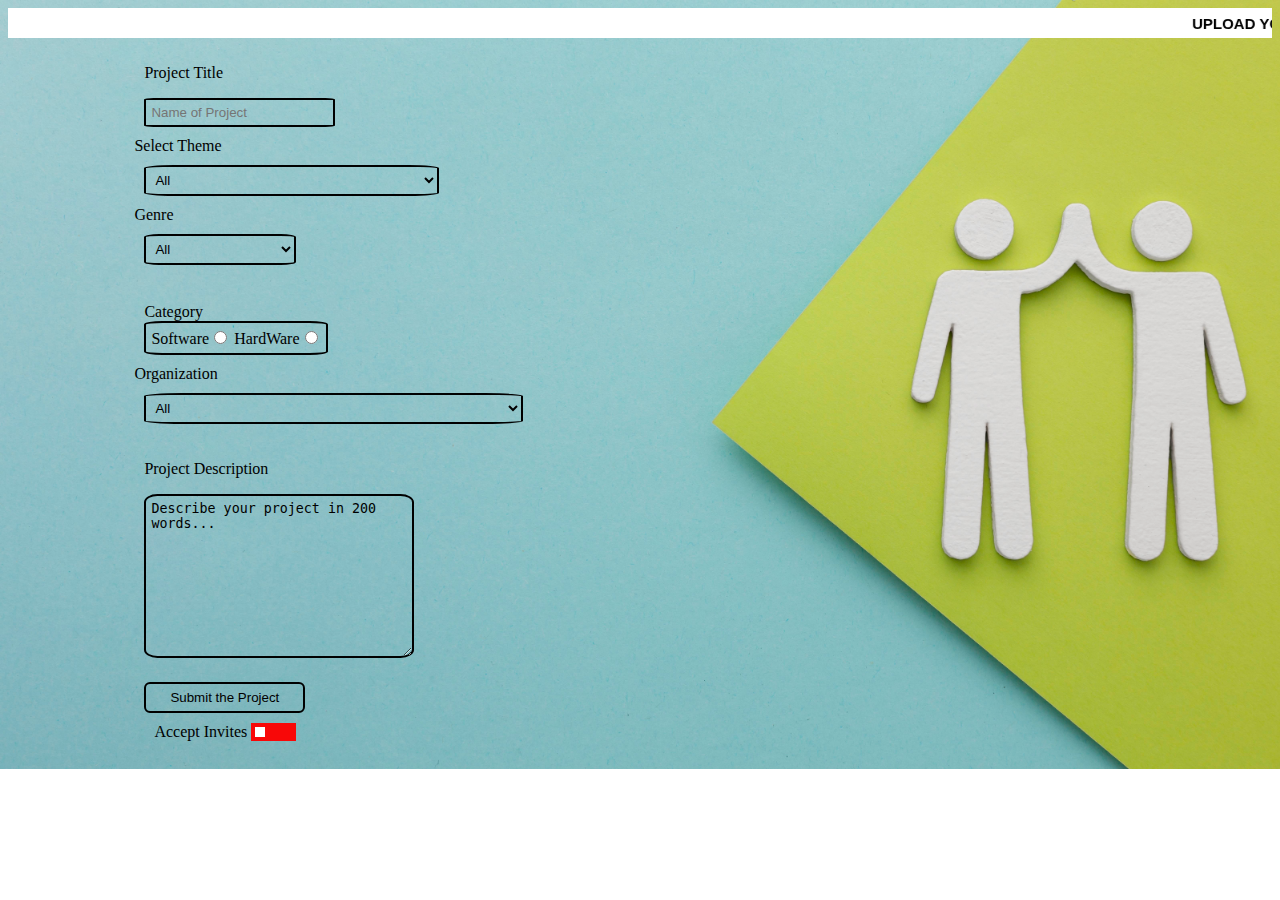
<file: collab.html>
<!DOCTYPE html>
<html lang="en">
<head>
    <meta charset="UTF-8">
    <meta name="viewport" content="width=device-width, initial-scale=1.0">
    <title>Collab</title>
    <link rel="stylesheet" href="css/collab.css">
</head>
<body>
    <header> 
        <marquee behavior="" direction="alternate">
            
            <div><h1 class="blink">UPLOAD YOUR PROJECT DETAILS TO COLLAB </h1></div>
        </marquee></header>
   
    <form action="">
    <div class="padd">
    <p >Project Title</p><input type="text" name="" id="" class="sortByPSPS" required placeholder="Name of Project"></div>

    <div class="row catBox">
        <div class="col-md-4">
            <div class="labelBox">
                <label>Select Theme</label>
            </div>
            <div class="short-by-box">
                <select name="sort-by" id="technology" class="sortByPS" required>
                    <option value="QWxs" selected="">All</option>
                                                <option value="MQ==">Agriculture, FoodTech &amp; Rural Development</option>
                                                <option value="Mg==">Blockchain &amp; Cybersecurity</option>
                                                <option value="Mw==">Clean &amp; Green Technology</option>
                                                <option value="NA==">Fitness &amp; Sports</option>
                                                <option value="NQ==">Heritage &amp; Culture</option>
                                                <option value="Ng==">MedTech / BioTech / HealthTech</option>
                                                <option value="Nw==">Miscellaneous</option>
                                                <option value="OA==">Renewable / Sustainable Energy</option>
                                                <option value="OQ==">Robotics and Drones</option>
                                                <option value="MTA=">Smart Automation</option>
                                                <option value="MTE=">Smart Vehicles</option>
                                                <option value="MTI=">Travel &amp; Tourism</option>
                                                <option value="MTM=">Transportation &amp; Logistics</option>
                                                <option value="MTQ=">Disaster Management</option>
                                                <option value="MTU=">Smart Education</option>
                                                <option value="MTY=">Toys &amp; Games</option>
                                        </select>
            </div>
        </div>

        <div class="labelBox">
            <label>Genre</label>
        </div>
        <div class="short-by-box">
            <select name="sort-by" id="technology" class="sortByPS" required>
                <option value="QWxs" selected="">All</option>
                                            <option value="MQ==">Image Processing</option>
                                            <option value="Mg==">Artificial Intelligence</option>
                                            <option value="Mw==">Machine Learning</option>
                                            <option value="NA==">Deep Learning</option>
                                            <option value="NQ==">Cloud Computing</option>
                                            <option value="Ng==">Big Data</option>
                                            <option value="Nw==">VLSI</option>
                                            <option value="OA==">IoT</option>
                                            <option value="OQ==">Cyber Security</option>
                                            <option value="MTA=">Block Chain</option>
                                            <option value="MTE=">NOMA</option>
                                    </select>
        </div>
    </div><br>
    <div class="padd">
        <div class="col-md-4">
            <div class="labelBox">
                <label>Category</label>
            </div>
            <div class="shor">
              Software<input type="radio" name="aa" id="" required>
              HardWare<input type="radio" name="aa" id="">
            </div></div>
        </div>
        <div class="col-md-4">
            <div class="labelBox">
                <label>Organization</label>
            </div>
        
            <div class="short-by-box">
                <select name="sort-by" id="organization" data-live-search="true" data-live-search-style="startsWith" class="sortByPS" required>
                    <option value="QWxs" selected="">All</option>
                                                <option value="QUlDVEU=">AICTE</option>
                                                <option value="QUlDVEUsIE1JQw==">AICTE, MIC</option>
                                                <option value="QUlDVEUsIE1JQy1TdHVkZW50IElubm92YXRpb24=">AICTE, MIC-Student Innovation</option>
                                                <option value="QXV0b2Rlc2s=">Autodesk</option>
                                                <option value="QmFqYWogRmluc2VydiBIZWFsdGggTHRkLg==">Bajaj Finserv Health Ltd.</option>
                                                <option value="R292ZXJubWVudCBvZiBHdWphcmF0">Government of Gujarat</option>
                                                <option value="R292ZXJubWVudCBvZiBKYW1tdSBhbmQgS2FzaG1pcg==">Government of Jammu and Kashmir</option>
                                                <option value="R292ZXJubWVudCBvZiBKaGFya2hhbmQ=">Government of Jharkhand</option>
                                                <option value="R292ZXJubWVudCBvZiBLZXJhbGE=">Government of Kerala</option>
                                                <option value="R292ZXJubWVudCBvZiBQdW5qYWI=">Government of Punjab</option>
                                                <option value="R292dCBvZiBIaW1hY2hhbCBQcmFkZXNo">Govt of Himachal Pradesh</option>
                                                <option value="TWF0aFdvcmtzIEluZGlhIFByaXZhdGUgTGltaXRlZA==">MathWorks India Private Limited</option>
                                                <option value="TWluaXN0cnkgb2YgQVlVU0g=">Ministry of AYUSH</option>
                                                <option value="TWluaXN0cnkgb2YgQ2hlbWljYWxzIGFuZCBGZXJ0aWxpemVycw==">Ministry of Chemicals and Fertilizers</option>
                                                <option value="TWluaXN0cnkgb2YgY29hbA==">Ministry of coal</option>
                                                <option value="TWluaXN0cnkgb2YgQ29tbWVyY2UgYW5kIEluZHVzdHJpZXM=">Ministry of Commerce and Industries</option>
                                                <option value="TWluaXN0cnkgb2YgQ29tbXVuaWNhdGlvbnM=">Ministry of Communications</option>
                                                <option value="TWluaXN0cnkgb2YgRGVmZW5jZQ==">Ministry of Defence</option>
                                                <option value="TWluaXN0cnkgb2YgRWR1Y2F0aW9u">Ministry of Education</option>
                                                <option value="TWluaXN0cnkgb2YgRW52aXJvbm1lbnQ=">Ministry of Environment</option>
                                                <option value="TWluaXN0cnkgb2YgRmlzaGVyaWVzLCBBbmltYWwgSHVzYmFuZHJ5IGFuZCBEYWlyeWluZw==">Ministry of Fisheries, Animal Husbandry and Dairying</option>
                                                <option value="TWluaXN0cnkgb2YgSG9tZSBBZmZhaXJz">Ministry of Home Affairs</option>
                                                <option value="TWluaXN0cnkgb2YgSG91c2luZyBhbmQgVXJiYW4gQWZmYWlycw==">Ministry of Housing and Urban Affairs</option>
                                                <option value="TWluaXN0cnkgb2YgSW5mb3JtYXRpb24gYW5kIEJyb2FkY2FzdGluZw==">Ministry of Information and Broadcasting</option>
                                                <option value="TWluaXN0cnkgb2YgSmFsIFNoYWt0aQ==">Ministry of Jal Shakti</option>
                                                <option value="TWluaXN0cnkgb2YgTGF3IGFuZCBKdXN0aWNl">Ministry of Law and Justice</option>
                                                <option value="TWluaXN0cnkgb2YgTWljcm8sIFNtYWxsIGFuZCBNZWRpdW0gRW50ZXJwcmlzZXM=">Ministry of Micro, Small and Medium Enterprises</option>
                                                <option value="TWluaXN0cnkgb2YgTWluZXM=">Ministry of Mines</option>
                                                <option value="TWluaXN0cnkgb2YgUG9ydHMsIFNoaXBwaW5nIGFuZCBXYXRlcndheXM=">Ministry of Ports, Shipping and Waterways</option>
                                                <option value="TWluaXN0cnkgb2YgcG93ZXI=">Ministry of power</option>
                                                <option value="TWluaXN0cnkgb2YgUmFpbHdheXM=">Ministry of Railways</option>
                                                <option value="TWluaXN0cnkgb2YgUnVyYWwgRGV2ZWxvcG1lbnQ=">Ministry of Rural Development</option>
                                                <option value="TWluaXN0cnkgb2YgU29jaWFsIEp1c3RpY2UgYW5kIEVtcG93ZXJtZW50">Ministry of Social Justice and Empowerment</option>
                                                <option value="TWluaXN0cnkgb2YgVGV4dGlsZXM=">Ministry of Textiles</option>
                                                <option value="TmF0aW9uYWwgVGVjaG5pY2FsIFJlc2VhcmNoIE9yZ2FuaXNhdGlvbiwoTlRSTyk=">National Technical Research Organisation,(NTRO)</option>
                                                <option value="UmFzaHRyaXlhIElzcGF0IE5pZ2FtIExpbWl0ZWQsIFZpc2FraGFwYXRuYW0gU3RlZWwgUGxhbnQ=">Rashtriya Ispat Nigam Limited, Visakhapatnam Steel Plant</option>
                                        </select>
            </div>
        </div>
        <div class="padd">
        <p >Project Description</p>
        <textarea required name="" id="" cols="30" rows="10" class="sortByPSPS">Describe your project in 200 words...</textarea></div>
            <div class="padd">
        <button type="submit" class="buttonss">Submit the Project</button>
        

        <div class="padd">
        Accept Invites
        <label class="switch">
            <input type="checkbox">
            <span class="slider"></span>
          </label></div>
          
        </div></form>
          <!-- Rounded switch -->
          
   
    
</body>
</html>
</file>
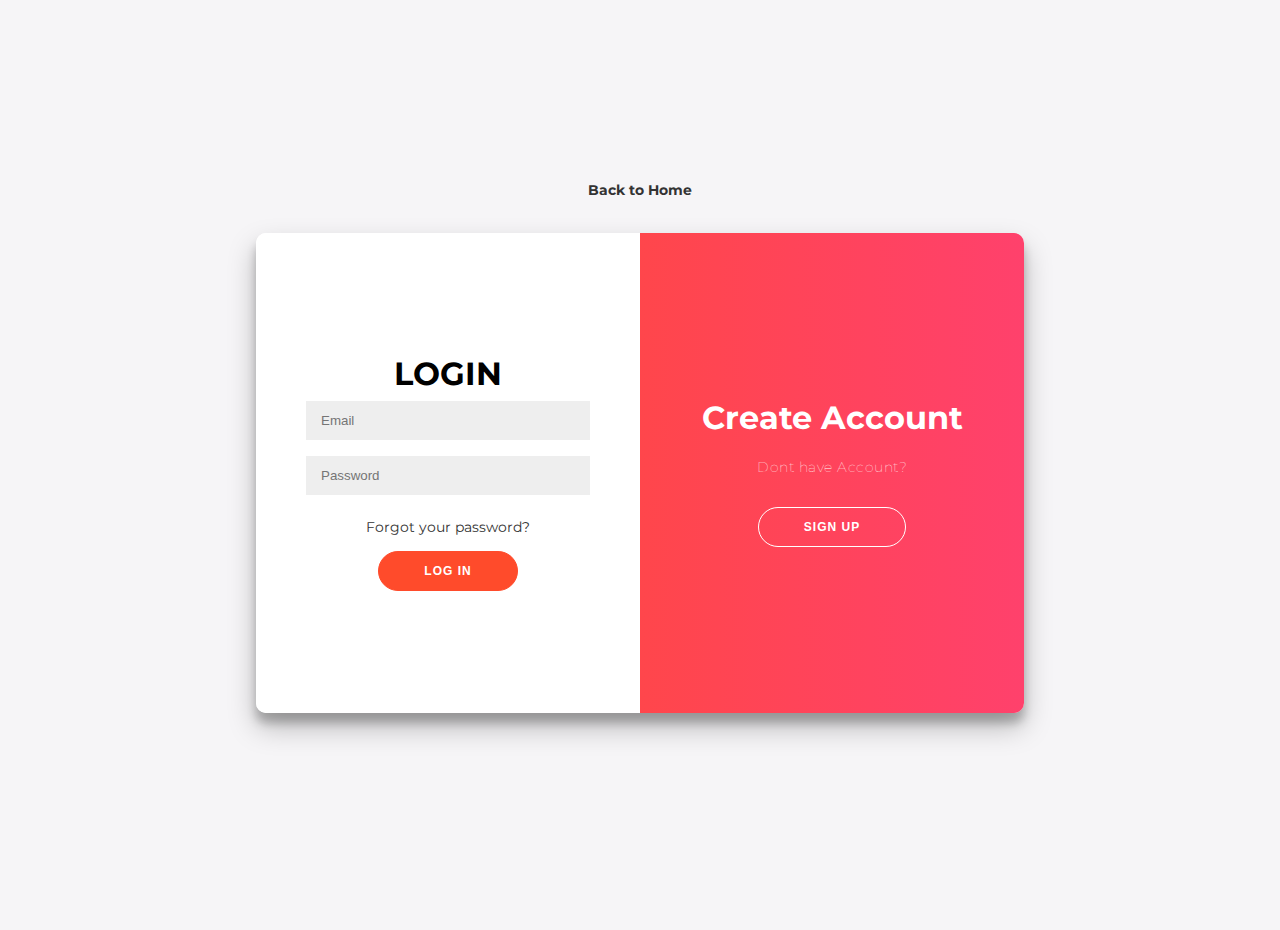
<file: loginstu.html>
<html><head><title>LOGIN</title>
<link rel="stylesheet" href="css/loginstu.css"></head>
<body>
<a href="index.html"><h4>Back to Home</h4></a>
<div class="container" id="container">
	<div class="form-container sign-up-container">
		<form action="#">
			<h1>Create Account</h1>
			
			<span>Enter Your details</span>
			<input type="text" placeholder="Name" required />
			<input type="email" placeholder="abc@gmail.com"  required  />
			<input type="password" placeholder="Password"  required  />
			<input type="password" placeholder="Confirm Password"  required  />
			<button formaction="loginstu.html">Sign Up</button>
		</form>
	</div>
	<div class="form-container sign-in-container">
		<form action="#">
			<h1>LOGIN</h1>
			
			<span></span>
			<input type="email" placeholder="Email"  required />
			<input type="password" placeholder="Password"  required />
			<a href="#">Forgot your password?</a>
			<button formaction="stuindex.html">Log IN</button>
		</form>
	</div>
	<div class="overlay-container">
		<div class="overlay">
			<div class="overlay-panel overlay-left">
				<h1>LOGIN</h1>
				<p>If you already have account please login</p>
				<button class="ghost" id="signIn">Log IN</button>
			</div>
			<div class="overlay-panel overlay-right">
				<h1>Create Account</h1>
				<p>Dont have Account?</p>
				<button class="ghost" id="signUp">Sign Up</button>
			</div>
		</div>
	</div>
</div>


<script src="js/login.js"></script>
</body>
</html>
</file>
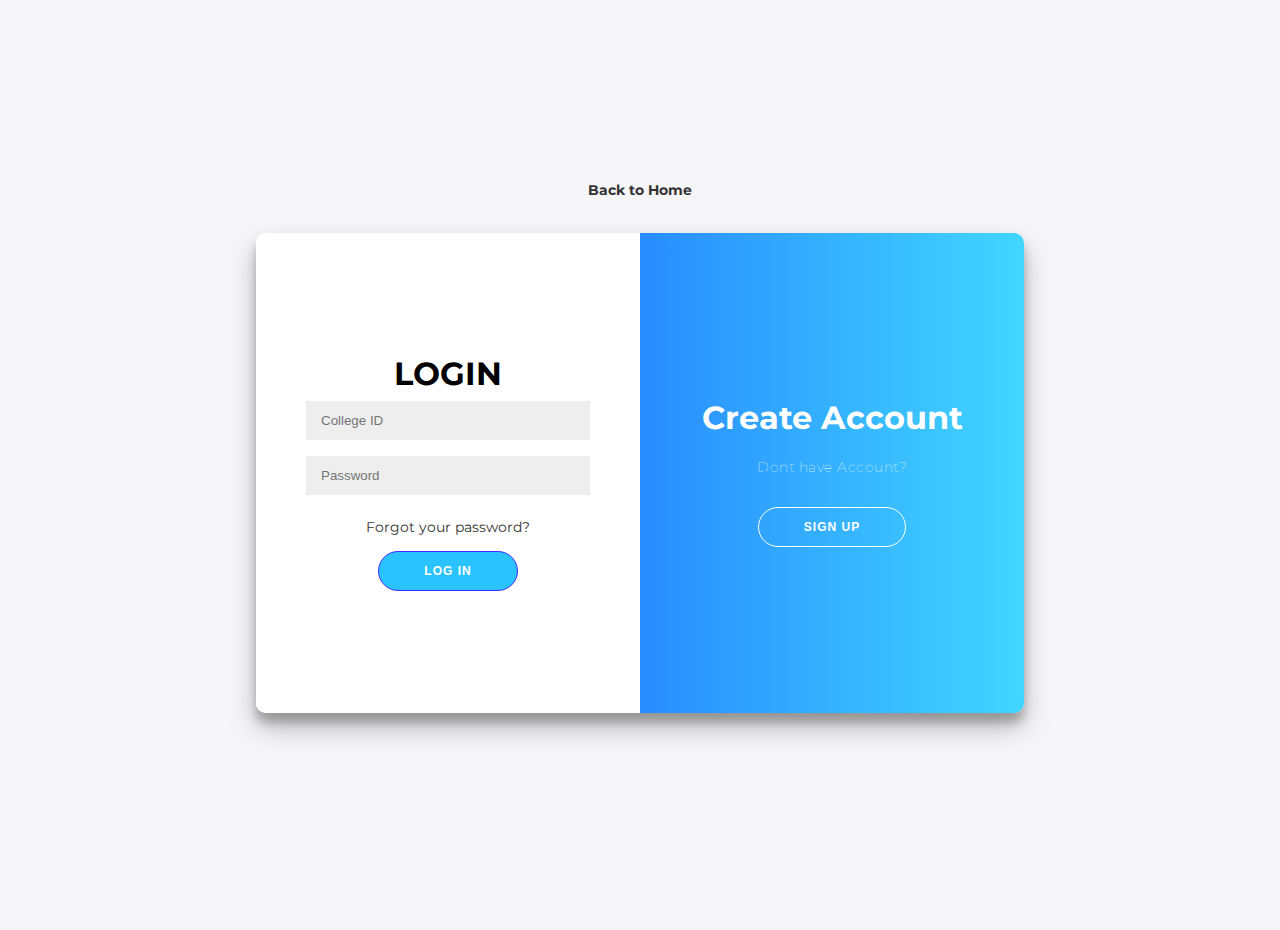
<file: loginuni.html>
<html><head><title>LOGIN</title>
<link rel="stylesheet" href="css/loginuni.css"></head>
<body>
<a href="index.html"><h4>Back to Home</h4></a>
<div class="container" id="container">
	<div class="form-container sign-up-container">
		<form action="#">
			<h1>Create Account</h1>
			
			<span>Enter University details</span>
			<input type="text" placeholder="College Name"  required />
			<select name="" id=""  required >
				<option value="#">Type of College</option>
				<option value="#">Private</option>
				<option value="#">Govt</option>
			</select>
			<select name="" id=""  required >
				<option value="#">City</option>
				<option value="#">Bengaluru</option>
				<option value="#">Mysuru</option>
			</select>
			<select name="" id=""  required >
				<option value="#">State</option>
				<option value="#">Karnataka</option>
				<option value="#">Kashmir</option>
			</select>
			
			<input type="number" name="" id=""  placeholder="Pin Code"  required >
			<input type="password" placeholder="Password" required  />
			
			<button type="submit" formaction="loginuni.html">Sign Up</button>
		</form>
	</div>
	<div class="form-container sign-in-container">
		<form action="#">
			<h1>LOGIN</h1>
			
			<span></span>
			<input type="text" placeholder="College ID"  required  />
			<input type="password" placeholder="Password"  required />
			<a href="#">Forgot your password?</a>
			<button type="submit" formaction="uniindex.html">Log IN</button>
		</form>
	</div>
	<div class="overlay-container">
		<div class="overlay">
			<div class="overlay-panel overlay-left">
				<h1>LOGIN</h1>
				<p>If you already have account please login</p>
				<button class="ghost" id="signIn">Log IN</button>
			</div>
			<div class="overlay-panel overlay-right">
				<h1>Create Account</h1>
				<p>Dont have Account?</p>
				<button class="ghost" id="signUp">Sign Up</button>
			</div>
		</div>
	</div>
</div>


<script src="js/login.js"></script>
</body>
</html>
</file>
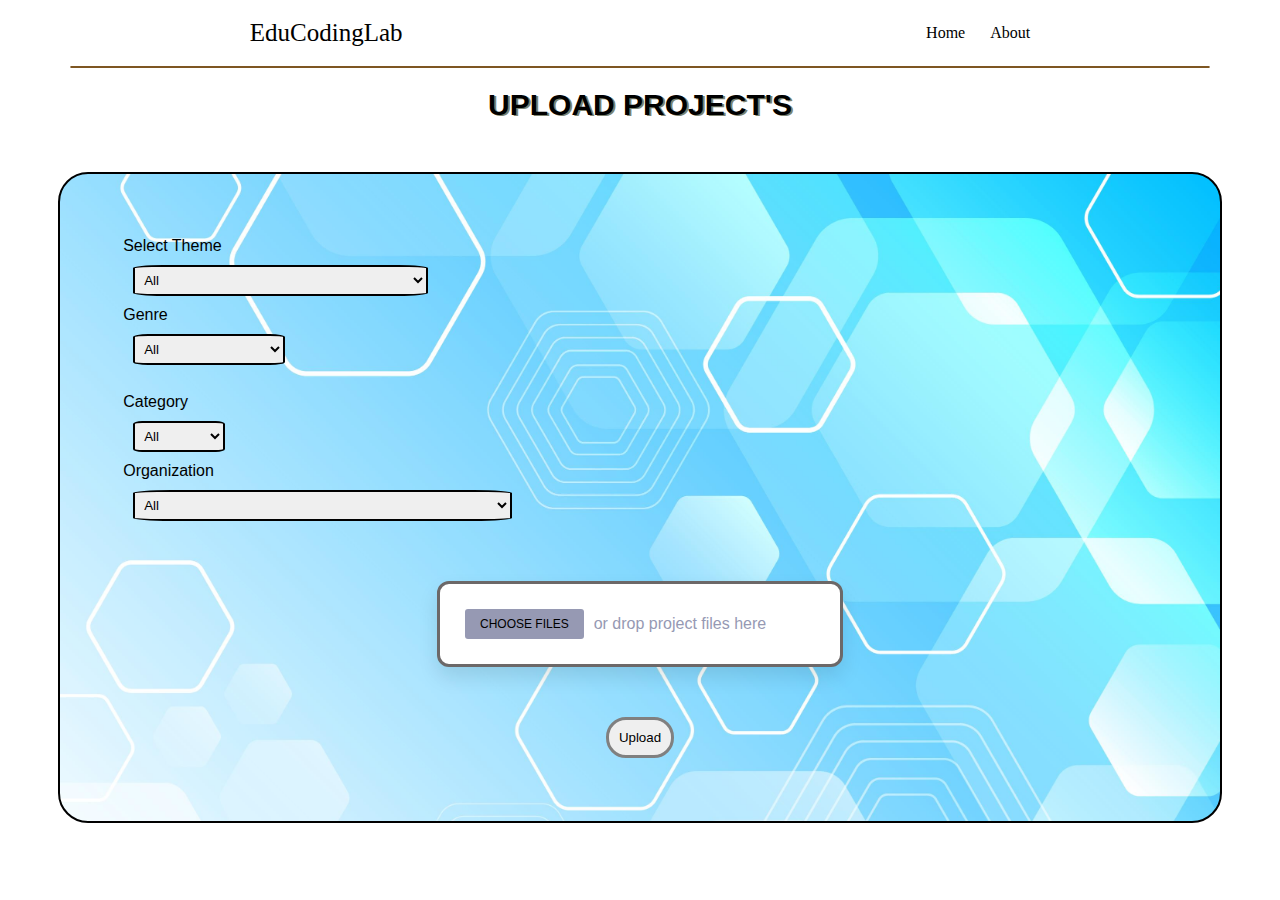
<file: upload.html>
<!DOCTYPE html>
<html lang="en">
<head>
    <meta charset="UTF-8">
    <meta name="viewport" content="width=device-width, initial-scale=1.0">
    <title>Upload your project</title>
    <link rel="stylesheet" href="upload.css">
</head>
<body>
    <form action="">
    <div class="edu">
        <a href="index.html" class="nav_logo">EduCodingLab</a>
        <ul class="nav_items">
          <li class="nav_item">
            <a href="uniindex.html" class="nav_link">Home</a>
             <a href="#" class="nav_link">About</a>
          </li>
        </ul></div>
        <hr class="new2">
    <div class="back">
    <header><h1 class="head">UPLOAD PROJECT'S</h1></header>
    <section class="prob-statement-panel">
        <div class="container">
            <div class="row">
                
            </div>
            <div class="row catBox">
                <div class="col-md-4">
                    <div class="labelBox">
                        <label>Select Theme</label>
                    </div>
                    <div class="short-by-box">
                        <select name="sort-by" id="technology" class="sortByPS">
                            <option value="QWxs" selected="">All</option>
                                                        <option value="MQ==">Agriculture, FoodTech &amp; Rural Development</option>
                                                        <option value="Mg==">Blockchain &amp; Cybersecurity</option>
                                                        <option value="Mw==">Clean &amp; Green Technology</option>
                                                        <option value="NA==">Fitness &amp; Sports</option>
                                                        <option value="NQ==">Heritage &amp; Culture</option>
                                                        <option value="Ng==">MedTech / BioTech / HealthTech</option>
                                                        <option value="Nw==">Miscellaneous</option>
                                                        <option value="OA==">Renewable / Sustainable Energy</option>
                                                        <option value="OQ==">Robotics and Drones</option>
                                                        <option value="MTA=">Smart Automation</option>
                                                        <option value="MTE=">Smart Vehicles</option>
                                                        <option value="MTI=">Travel &amp; Tourism</option>
                                                        <option value="MTM=">Transportation &amp; Logistics</option>
                                                        <option value="MTQ=">Disaster Management</option>
                                                        <option value="MTU=">Smart Education</option>
                                                        <option value="MTY=">Toys &amp; Games</option>
                                                </select>
                    </div>
                </div>

                <div class="labelBox">
                    <label>Genre</label>
                </div>
                <div class="short-by-box">
                    <select name="sort-by" id="technology" class="sortByPS">
                        <option value="QWxs" selected="">All</option>
                                                    <option value="MQ==">Image Processing</option>
                                                    <option value="Mg==">Artificial Intelligence</option>
                                                    <option value="Mw==">Machine Learning</option>
                                                    <option value="NA==">Deep Learning</option>
                                                    <option value="NQ==">Cloud Computing</option>
                                                    <option value="Ng==">Big Data</option>
                                                    <option value="Nw==">VLSI</option>
                                                    <option value="OA==">IoT</option>
                                                    <option value="OQ==">Cyber Security</option>
                                                    <option value="MTA=">Block Chain</option>
                                                    <option value="MTE=">NOMA</option>
                                            </select>
                </div>
            </div><br>
                <div class="col-md-4">
                    <div class="labelBox">
                        <label>Category</label>
                    </div>
                    <div class="short-by-box">
                        <select name="sort-by" id="category" class="sortByPS">
                            <option value="QWxs" selected="">All</option>
                            <option value="U29mdHdhcmU=">Software</option>
                            <option value="SGFyZHdhcmU=">Hardware</option>
                        </select>
                    </div>
                </div>
                <div class="col-md-4">
                    <div class="labelBox">
                        <label>Organization</label>
                    </div>
                    <div class="short-by-box">
                        <select name="sort-by" id="organization" data-live-search="true" data-live-search-style="startsWith" class="sortByPS">
                            <option value="QWxs" selected="">All</option>
                                                        <option value="QUlDVEU=">AICTE</option>
                                                        <option value="QUlDVEUsIE1JQw==">AICTE, MIC</option>
                                                        <option value="QUlDVEUsIE1JQy1TdHVkZW50IElubm92YXRpb24=">AICTE, MIC-Student Innovation</option>
                                                        <option value="QXV0b2Rlc2s=">Autodesk</option>
                                                        <option value="QmFqYWogRmluc2VydiBIZWFsdGggTHRkLg==">Bajaj Finserv Health Ltd.</option>
                                                        <option value="R292ZXJubWVudCBvZiBHdWphcmF0">Government of Gujarat</option>
                                                        <option value="R292ZXJubWVudCBvZiBKYW1tdSBhbmQgS2FzaG1pcg==">Government of Jammu and Kashmir</option>
                                                        <option value="R292ZXJubWVudCBvZiBKaGFya2hhbmQ=">Government of Jharkhand</option>
                                                        <option value="R292ZXJubWVudCBvZiBLZXJhbGE=">Government of Kerala</option>
                                                        <option value="R292ZXJubWVudCBvZiBQdW5qYWI=">Government of Punjab</option>
                                                        <option value="R292dCBvZiBIaW1hY2hhbCBQcmFkZXNo">Govt of Himachal Pradesh</option>
                                                        <option value="TWF0aFdvcmtzIEluZGlhIFByaXZhdGUgTGltaXRlZA==">MathWorks India Private Limited</option>
                                                        <option value="TWluaXN0cnkgb2YgQVlVU0g=">Ministry of AYUSH</option>
                                                        <option value="TWluaXN0cnkgb2YgQ2hlbWljYWxzIGFuZCBGZXJ0aWxpemVycw==">Ministry of Chemicals and Fertilizers</option>
                                                        <option value="TWluaXN0cnkgb2YgY29hbA==">Ministry of coal</option>
                                                        <option value="TWluaXN0cnkgb2YgQ29tbWVyY2UgYW5kIEluZHVzdHJpZXM=">Ministry of Commerce and Industries</option>
                                                        <option value="TWluaXN0cnkgb2YgQ29tbXVuaWNhdGlvbnM=">Ministry of Communications</option>
                                                        <option value="TWluaXN0cnkgb2YgRGVmZW5jZQ==">Ministry of Defence</option>
                                                        <option value="TWluaXN0cnkgb2YgRWR1Y2F0aW9u">Ministry of Education</option>
                                                        <option value="TWluaXN0cnkgb2YgRW52aXJvbm1lbnQ=">Ministry of Environment</option>
                                                        <option value="TWluaXN0cnkgb2YgRmlzaGVyaWVzLCBBbmltYWwgSHVzYmFuZHJ5IGFuZCBEYWlyeWluZw==">Ministry of Fisheries, Animal Husbandry and Dairying</option>
                                                        <option value="TWluaXN0cnkgb2YgSG9tZSBBZmZhaXJz">Ministry of Home Affairs</option>
                                                        <option value="TWluaXN0cnkgb2YgSG91c2luZyBhbmQgVXJiYW4gQWZmYWlycw==">Ministry of Housing and Urban Affairs</option>
                                                        <option value="TWluaXN0cnkgb2YgSW5mb3JtYXRpb24gYW5kIEJyb2FkY2FzdGluZw==">Ministry of Information and Broadcasting</option>
                                                        <option value="TWluaXN0cnkgb2YgSmFsIFNoYWt0aQ==">Ministry of Jal Shakti</option>
                                                        <option value="TWluaXN0cnkgb2YgTGF3IGFuZCBKdXN0aWNl">Ministry of Law and Justice</option>
                                                        <option value="TWluaXN0cnkgb2YgTWljcm8sIFNtYWxsIGFuZCBNZWRpdW0gRW50ZXJwcmlzZXM=">Ministry of Micro, Small and Medium Enterprises</option>
                                                        <option value="TWluaXN0cnkgb2YgTWluZXM=">Ministry of Mines</option>
                                                        <option value="TWluaXN0cnkgb2YgUG9ydHMsIFNoaXBwaW5nIGFuZCBXYXRlcndheXM=">Ministry of Ports, Shipping and Waterways</option>
                                                        <option value="TWluaXN0cnkgb2YgcG93ZXI=">Ministry of power</option>
                                                        <option value="TWluaXN0cnkgb2YgUmFpbHdheXM=">Ministry of Railways</option>
                                                        <option value="TWluaXN0cnkgb2YgUnVyYWwgRGV2ZWxvcG1lbnQ=">Ministry of Rural Development</option>
                                                        <option value="TWluaXN0cnkgb2YgU29jaWFsIEp1c3RpY2UgYW5kIEVtcG93ZXJtZW50">Ministry of Social Justice and Empowerment</option>
                                                        <option value="TWluaXN0cnkgb2YgVGV4dGlsZXM=">Ministry of Textiles</option>
                                                        <option value="TmF0aW9uYWwgVGVjaG5pY2FsIFJlc2VhcmNoIE9yZ2FuaXNhdGlvbiwoTlRSTyk=">National Technical Research Organisation,(NTRO)</option>
                                                        <option value="UmFzaHRyaXlhIElzcGF0IE5pZ2FtIExpbWl0ZWQsIFZpc2FraGFwYXRuYW0gU3RlZWwgUGxhbnQ=">Rashtriya Ispat Nigam Limited, Visakhapatnam Steel Plant</option>
                                                </select>
                    </div>
                </div>
    
    <!--<div class="col-md-3">
                    <div class="labelBox">
                        <label>Organization</label>
                    </div>
                    <div class="short-by-box">
                        <select name="sort-by" id="organization"  data-live-search="true" data-live-search-style="startsWith" class="sortByPS">
                            <option value="QWxs"  selected>All</option>
                                                        <option value="" ></option>
                                                        <option value="MQ==" >1</option>
                                                        <option value="MTA=" >10</option>
                                                        <option value="Mg==" >2</option>
                                                        <option value="Mw==" >3</option>
                                                        <option value="Nw==" >7</option>
                                                        <option value="OQ==" >9</option>
                                                </select>
                    </div>
                </div> -->
    
    <div class="containerup">
        <div class="file-drop-area">
        <span class="fake-btn">Choose files</span>
        <span class="file-msg">or drop project files here</span>
        <input class="file-input" type="file" multiple>
        <div class="item-delete"></div>
      </div>
    </div>
    <div class="buttonup">
    <button class="buttonck" type="submit">Upload</button>
    </div>
    </form>
      <script src="https://cdnjs.cloudflare.com/ajax/libs/jquery/2.1.3/jquery.min.js"></script>
      <script src="js/upload.js"></script></section></div>
</body>
</html>
</file>
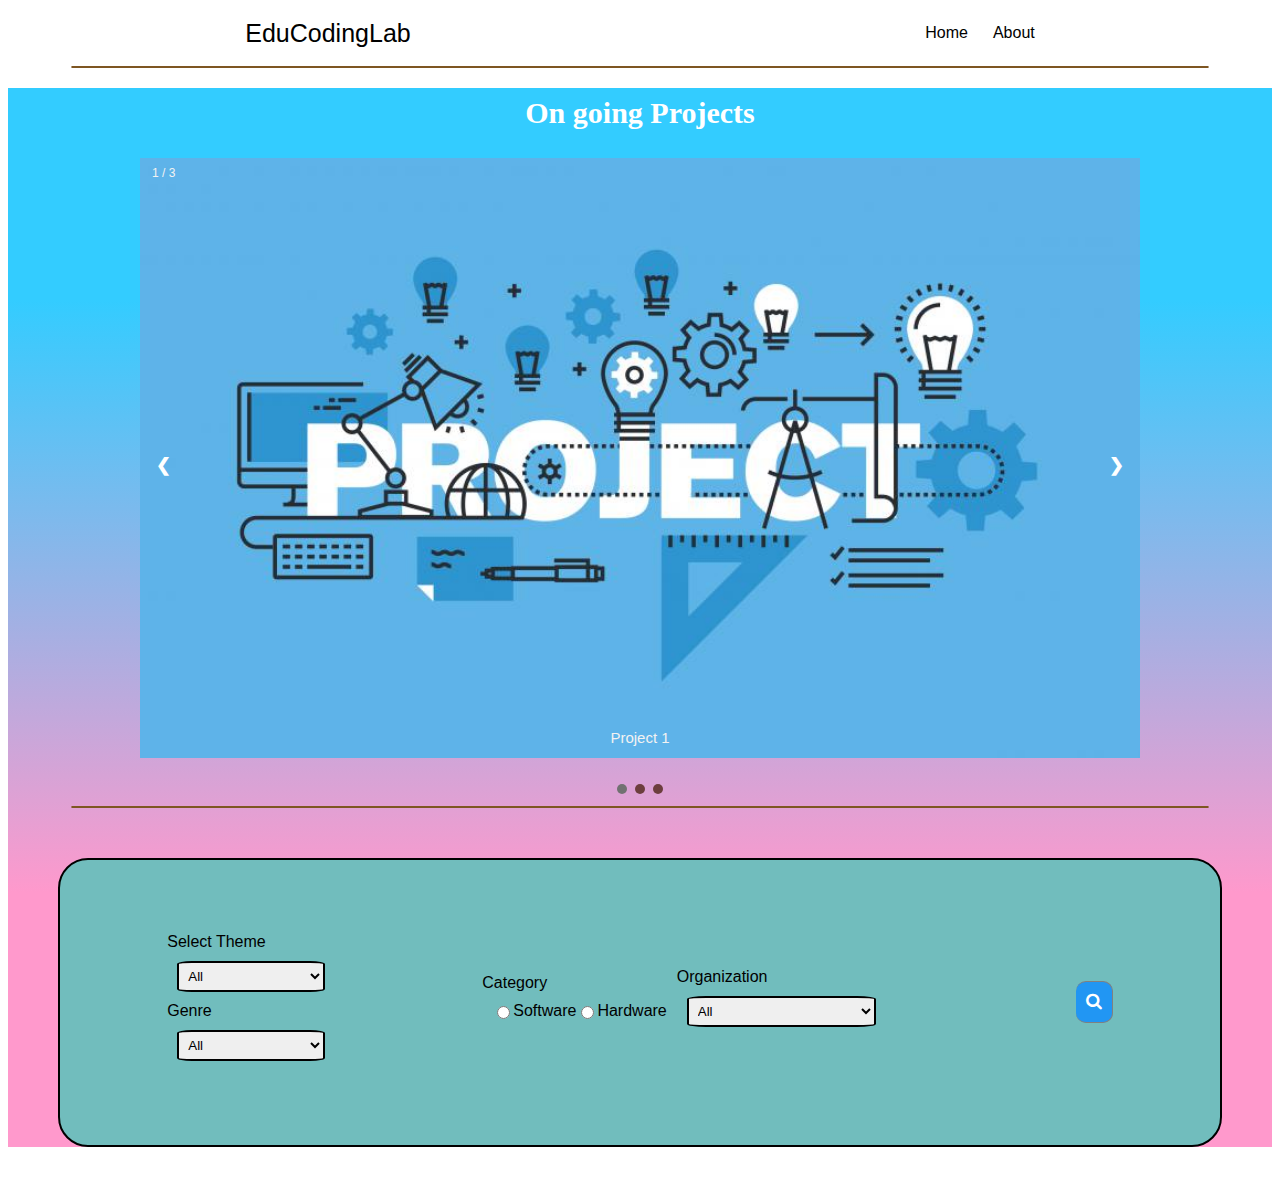
<file: view.html>
<!DOCTYPE html>
<html lang="en">
<head>
    <meta charset="UTF-8">
    <meta name="viewport" content="width=device-width, initial-scale=1.0">
    <title>Upload your project</title>
    <link rel="stylesheet" href="view.css">
</head>
<body>
    <div class="back">
        <div class="edu">
        <a href="#" class="nav_logo">EduCodingLab</a>
        <ul class="nav_items">
          <li class="nav_item">
            <a href="stuindex.html" class="nav_link">Home</a>
             <a href="#" class="nav_link">About</a>
          </li>
        </ul></div>
        <hr class="new2">
        <div class="bbd">
        <h1 class="h1h1">On going Projects</h1>
        <!-- Slideshow container -->
<div class="slideshow-container">

    <!-- Full-width images with number and caption text -->
    <div class="mySlides fade">
      <div class="numbertext">1 / 3</div>
      <a href="#"><img id="imgimg" src="images/Prs1.jpg" style="width:100%"></a>
      <div class="text">Project 1</div>
    </div>
  
    <div class="mySlides fade">
      <div class="numbertext">2 / 3</div>
      <a href="#" ><img id="imgimg" src="images/Prs2.jpg" style="width:100%"></a>
      <div class="text">Project 2</div>
    </div>
  
    <div class="mySlides fade">
      <div class="numbertext">3 / 3</div>
      <a href="#" ><img id="imgimg"  src="images/Prs1.jpg" style="width:100%"></a>
      <div class="text">Project 3</div>
    </div>
  
    <!-- Next and previous buttons -->
    <a class="prev" onclick="plusSlides(-1)">&#10094;</a>
    <a class="next" onclick="plusSlides(1)">&#10095;</a>
  </div>
  <br>
  
  <!-- The dots/circles -->
  <div style="text-align:center">
    <span class="dot" onclick="currentSlide(1)"></span>
    <span class="dot" onclick="currentSlide(2)"></span>
    <span class="dot" onclick="currentSlide(3)"></span>
  </div>
  <hr class="new2">
    <section class="prob-statement-panel">
        <div class="container">
            <div class="row">
                
            </div>
            <div class="row catBox">
                <div class="col-md-4">
                    <div class="labelBox">
                        <label>Select Theme</label>
                    </div>
                    <div class="short-by-box">
                        <select name="sort-by" id="technology" class="sortByPS">
                            <option value="QWxs" selected="">All</option>
                                                        <option value="MQ==">Agriculture, FoodTech &amp; Rural Development</option>
                                                        <option value="Mg==">Blockchain &amp; Cybersecurity</option>
                                                        <option value="Mw==">Clean &amp; Green Technology</option>
                                                        <option value="NA==">Fitness &amp; Sports</option>
                                                        <option value="NQ==">Heritage &amp; Culture</option>
                                                        <option value="Ng==">MedTech / BioTech / HealthTech</option>
                                                        <option value="Nw==">Miscellaneous</option>
                                                        <option value="OA==">Renewable / Sustainable Energy</option>
                                                        <option value="OQ==">Robotics and Drones</option>
                                                        <option value="MTA=">Smart Automation</option>
                                                        <option value="MTE=">Smart Vehicles</option>
                                                        <option value="MTI=">Travel &amp; Tourism</option>
                                                        <option value="MTM=">Transportation &amp; Logistics</option>
                                                        <option value="MTQ=">Disaster Management</option>
                                                        <option value="MTU=">Smart Education</option>
                                                        <option value="MTY=">Toys &amp; Games</option>
                                                </select>
                    </div>
                </div>

                <div class="labelBox">
                    <label>Genre</label>
                </div>
                <div class="short-by-box">
                    <select name="sort-by" id="technology" class="sortByPS">
                        <option value="QWxs" selected="">All</option>
                                                    <option value="MQ==">Image Processing</option>
                                                    <option value="Mg==">Artificial Intelligence</option>
                                                    <option value="Mw==">Machine Learning</option>
                                                    <option value="NA==">Deep Learning</option>
                                                    <option value="NQ==">Cloud Computing</option>
                                                    <option value="Ng==">Big Data</option>
                                                    <option value="Nw==">VLSI</option>
                                                    <option value="OA==">IoT</option>
                                                    <option value="OQ==">Cyber Security</option>
                                                    <option value="MTA=">Block Chain</option>
                                                    <option value="MTE=">NOMA</option>
                                            </select>
                </div>
            </div><br>
                <div class="col-md-4">
                    <div class="labelBox">
                        <label>Category</label>
                    </div>
                    <div class="short-by-box">
                        <input type="radio" name="one" id="one">Software
                        
                        <input type="radio" name="one" id="one">Hardware
                    </div>
                </div>
                <div class="col-md-4">
                    <div class="labelBox">
                        <label>Organization</label>
                    </div>
                    <div class="short-by-box">
                        <select name="sort-by" id="organization" data-live-search="true" data-live-search-style="startsWith" class="sortByPS">
                            <option value="QWxs" selected="">All</option>
                                                        <option value="QUlDVEU=">AICTE</option>
                                                        <option value="QUlDVEUsIE1JQw==">AICTE, MIC</option>
                                                        <option value="QUlDVEUsIE1JQy1TdHVkZW50IElubm92YXRpb24=">AICTE, MIC-Student Innovation</option>
                                                        <option value="QXV0b2Rlc2s=">Autodesk</option>
                                                        <option value="QmFqYWogRmluc2VydiBIZWFsdGggTHRkLg==">Bajaj Finserv Health Ltd.</option>
                                                        <option value="R292ZXJubWVudCBvZiBHdWphcmF0">Government of Gujarat</option>
                                                        <option value="R292ZXJubWVudCBvZiBKYW1tdSBhbmQgS2FzaG1pcg==">Government of Jammu and Kashmir</option>
                                                        <option value="R292ZXJubWVudCBvZiBKaGFya2hhbmQ=">Government of Jharkhand</option>
                                                        <option value="R292ZXJubWVudCBvZiBLZXJhbGE=">Government of Kerala</option>
                                                        <option value="R292ZXJubWVudCBvZiBQdW5qYWI=">Government of Punjab</option>
                                                        <option value="R292dCBvZiBIaW1hY2hhbCBQcmFkZXNo">Govt of Himachal Pradesh</option>
                                                        <option value="TWF0aFdvcmtzIEluZGlhIFByaXZhdGUgTGltaXRlZA==">MathWorks India Private Limited</option>
                                                        <option value="TWluaXN0cnkgb2YgQVlVU0g=">Ministry of AYUSH</option>
                                                        <option value="TWluaXN0cnkgb2YgQ2hlbWljYWxzIGFuZCBGZXJ0aWxpemVycw==">Ministry of Chemicals and Fertilizers</option>
                                                        <option value="TWluaXN0cnkgb2YgY29hbA==">Ministry of coal</option>
                                                        <option value="TWluaXN0cnkgb2YgQ29tbWVyY2UgYW5kIEluZHVzdHJpZXM=">Ministry of Commerce and Industries</option>
                                                        <option value="TWluaXN0cnkgb2YgQ29tbXVuaWNhdGlvbnM=">Ministry of Communications</option>
                                                        <option value="TWluaXN0cnkgb2YgRGVmZW5jZQ==">Ministry of Defence</option>
                                                        <option value="TWluaXN0cnkgb2YgRWR1Y2F0aW9u">Ministry of Education</option>
                                                        <option value="TWluaXN0cnkgb2YgRW52aXJvbm1lbnQ=">Ministry of Environment</option>
                                                        <option value="TWluaXN0cnkgb2YgRmlzaGVyaWVzLCBBbmltYWwgSHVzYmFuZHJ5IGFuZCBEYWlyeWluZw==">Ministry of Fisheries, Animal Husbandry and Dairying</option>
                                                        <option value="TWluaXN0cnkgb2YgSG9tZSBBZmZhaXJz">Ministry of Home Affairs</option>
                                                        <option value="TWluaXN0cnkgb2YgSG91c2luZyBhbmQgVXJiYW4gQWZmYWlycw==">Ministry of Housing and Urban Affairs</option>
                                                        <option value="TWluaXN0cnkgb2YgSW5mb3JtYXRpb24gYW5kIEJyb2FkY2FzdGluZw==">Ministry of Information and Broadcasting</option>
                                                        <option value="TWluaXN0cnkgb2YgSmFsIFNoYWt0aQ==">Ministry of Jal Shakti</option>
                                                        <option value="TWluaXN0cnkgb2YgTGF3IGFuZCBKdXN0aWNl">Ministry of Law and Justice</option>
                                                        <option value="TWluaXN0cnkgb2YgTWljcm8sIFNtYWxsIGFuZCBNZWRpdW0gRW50ZXJwcmlzZXM=">Ministry of Micro, Small and Medium Enterprises</option>
                                                        <option value="TWluaXN0cnkgb2YgTWluZXM=">Ministry of Mines</option>
                                                        <option value="TWluaXN0cnkgb2YgUG9ydHMsIFNoaXBwaW5nIGFuZCBXYXRlcndheXM=">Ministry of Ports, Shipping and Waterways</option>
                                                        <option value="TWluaXN0cnkgb2YgcG93ZXI=">Ministry of power</option>
                                                        <option value="TWluaXN0cnkgb2YgUmFpbHdheXM=">Ministry of Railways</option>
                                                        <option value="TWluaXN0cnkgb2YgUnVyYWwgRGV2ZWxvcG1lbnQ=">Ministry of Rural Development</option>
                                                        <option value="TWluaXN0cnkgb2YgU29jaWFsIEp1c3RpY2UgYW5kIEVtcG93ZXJtZW50">Ministry of Social Justice and Empowerment</option>
                                                        <option value="TWluaXN0cnkgb2YgVGV4dGlsZXM=">Ministry of Textiles</option>
                                                        <option value="TmF0aW9uYWwgVGVjaG5pY2FsIFJlc2VhcmNoIE9yZ2FuaXNhdGlvbiwoTlRSTyk=">National Technical Research Organisation,(NTRO)</option>
                                                        <option value="UmFzaHRyaXlhIElzcGF0IE5pZ2FtIExpbWl0ZWQsIFZpc2FraGFwYXRuYW0gU3RlZWwgUGxhbnQ=">Rashtriya Ispat Nigam Limited, Visakhapatnam Steel Plant</option>
                                                </select>
                    </div>
                </div>
    
    <!--<div class="col-md-3">
                    <div class="labelBox">
                        <label>Organization</label>
                    </div>
                    <div class="short-by-box">
                        <select name="sort-by" id="organization"  data-live-search="true" data-live-search-style="startsWith" class="sortByPS">
                            <option value="QWxs"  selected>All</option>
                                                        <option value="" ></option>
                                                        <option value="MQ==" >1</option>
                                                        <option value="MTA=" >10</option>
                                                        <option value="Mg==" >2</option>
                                                        <option value="Mw==" >3</option>
                                                        <option value="Nw==" >7</option>
                                                        <option value="OQ==" >9</option>
                                                </select>
                    </div>
                </div> -->
    <!-- Load icon library -->
<link rel="stylesheet" href="https://cdnjs.cloudflare.com/ajax/libs/font-awesome/4.7.0/css/font-awesome.min.css">
<form class="example" action="action_page.php">
     
    <button type="submit" value=""><i class="fa fa-search"></i></button>
  </form>
<!-- The form -->

      <script src="https://cdnjs.cloudflare.com/ajax/libs/jquery/2.1.3/jquery.min.js"></script>
      <script src="js/upload.js"></script></section></div>
      <script src="js/view.js"></script>
    </div>
</body>
</html>
</file>
<file: css/collab.css>
*{
    text-decoration: none;
    box-sizing: border-box;
  }
 form{
  margin-left: 10%;
 }
 .blink {
  animation: blinker 1.5s linear infinite;
  
  font-size: 15px;
  font-family: sans-serif;
}
@keyframes blinker {
  50% {
      opacity: 0;
  }
}
 header{
  background-color: #ffffff;
  height: 30px;
  width: 100%;
  display: flex;
  align-items: center;
 
 }

 
 
  .padd{
    padding: 10px;
  }
  .buttonss{
    padding: 6px 24px;
 border: 2px solid #000000;
 background: transparent;
 border-radius: 6px;
 cursor: pointer;
 transition: 1s;
}
.buttonss:hover{
    background:linear-gradient(to left, #33ccff 0%, #ff99cc 66%);
    transition: 2s;
    border-radius: 0%;
   transform: skew(-10deg);}
  body{

    background-image: url(../images/collab.jpg);
    background-repeat: no-repeat;
    background-size: cover;
  }
  .prob-statement-panel{
      padding: 5%;
      height: 100%;
      background-image: url(images/uploadhead.png);
      border-radius: 30px;
  }
  .back{
      /* background-image: url(images/backgroundup.jpg); */
      background-repeat: no-repeat;
      background-size: cover;
      font-family: 'Segoe UI', Tahoma, Geneva, Verdana, sans-serif;
      /* font-weight: 900; */
      
      border-radius: 30px;
  }
  .head{
      text-align: center;
      padding: auto;
      text-shadow:2px 1px rgb(125, 131, 111);
      font-size: 30px;
      font-family: 'Segoe UI', Tahoma, Geneva, Verdana, sans-serif;}
  .label{
      font-family: 'Segoe UI', Tahoma, Geneva, Verdana, sans-serif;
      /* font-weight: 900; */
      font-size: 30px;
  }
  .nav {
    max-width: 1100px;
    width: 100%;
    margin: 0 auto;
  }
  .nav,
  .nav_item,.edu {
    display: flex;
    height: 100%;
    align-items: center;
    justify-content: space-around;
  }
  .nav_logo,
  .nav_link,
  .button {
    color: #000000;
  }
  
  .nav_logo {
    font-size: 25px;
  }
  .nav_item {
    column-gap: 25px;
  }
  .nav_link:hover {
    color: #d84c4c;}
    .prob-statement-panel{
        padding: 5%;
        height: 100%;
        border-radius: 30px;
        border: 2px solid black;
        margin:50px 50px 50px 50px;
        background-color: rgb(113, 189, 189);}
  
  .short-by-box{
      padding: 10px;
  }
  .sortByPS{
      border: 2px solid black;
      border-radius: 10%;
      padding: 5px;
      background-color: rgba(219, 236, 186, 0);
  }
  .shor{
    border: 2px solid black;
      border-radius: 10%;
      padding: 5px;
      background-color: rgba(219, 236, 186, 0);
      width: fit-content;
  }
  .sortByPSPS{
    border: 2px solid black;
    border-radius: 5%;
   padding: 5px;
   background-color: rgba(219, 236, 186, 0);
  }
  .sortByPS:hover{
      border: 3px solid rgb(56, 115, 126);
    }




.switch {
  position: relative;
  display: inline-block;
  width: 45px;
  height: 18px;
 
}

/* Hide default HTML checkbox */
.switch input {
  opacity: 0;
  width: 0;
  height: 0;
}

/* The slider */
.slider {
  position: absolute;
  cursor: pointer;
  top: 0;
  left: 0;
  right: 0;
  bottom: 0;
  background-color: #f80808;
  -webkit-transition: .4s;
  transition: .4s;
}

.slider:before {
  position: absolute;
  content: "";
  height: 10px;
  width: 10px;
  left: 4px;
  bottom: 4px;
  background-color: white;
  -webkit-transition: .4s;
  transition: .4s;
}

input:checked + .slider {
  background-color: #21f383;
}

input:focus + .slider {
  box-shadow: 0 0 1px #21f383;
}

input:checked + .slider:before {
  -webkit-transform: translateX(26px);
  -ms-transform: translateX(26px);
  transform: translateX(26px);
}

/* Rounded sliders */
.slider.round {
  border-radius: 34px;
}

.slider.round:before {
  border-radius: 50%;
}
</file>
<file: css/loginstu.css>
@import url('https://fonts.googleapis.com/css?family=Montserrat:400,800');

* {
	box-sizing: border-box;
}

body {
	background: #f6f5f7;
	display: flex;
	justify-content: center;
	align-items: center;
	flex-direction: column;
	font-family: 'Montserrat', sans-serif;
	height: 100vh;
	margin: -20px 0 50px;
}

h1 {
	font-weight: bold;
	margin: 0;
}

h2 {
	text-align: center;
}

p {
	font-size: 14px;
	font-weight: 100;
	line-height: 20px;
	letter-spacing: 0.5px;
	margin: 20px 0 30px;
}

span {
	font-size: 12px;
}

a {
	color: #333;
	font-size: 14px;
	text-decoration: none;
	margin: 15px 0;
}

button {
	border-radius: 20px;
	border: 1px solid #FF4B2B;
	background-color: #FF4B2B;
	color: #FFFFFF;
	font-size: 12px;
	font-weight: bold;
	padding: 12px 45px;
	letter-spacing: 1px;
	text-transform: uppercase;
	transition: transform 80ms ease-in;
}

button:active {
	transform: scale(0.95);
}

button:focus {
	outline: none;
}

button.ghost {
	background-color: transparent;
	border-color: #FFFFFF;
}

form {
	background-color: #FFFFFF;
	display: flex;
	align-items: center;
	justify-content: center;
	flex-direction: column;
	padding: 0 50px;
	height: 100%;
	text-align: center;
}

input {
	background-color: #eee;
	border: none;
	padding: 12px 15px;
	margin: 8px 0;
	width: 100%;
}

.container {
	background-color: #fff;
	border-radius: 10px;
  	box-shadow: 0 14px 28px rgba(0,0,0,0.25), 
			0 10px 10px rgba(0,0,0,0.22);
	position: relative;
	overflow: hidden;
	width: 768px;
	max-width: 100%;
	min-height: 480px;
}

.form-container {
	position: absolute;
	top: 0;
	height: 100%;
	transition: all 0.6s ease-in-out;
}

.sign-in-container {
	left: 0;
	width: 50%;
	z-index: 2;
}

.container.right-panel-active .sign-in-container {
	transform: translateX(100%);
}

.sign-up-container {
	left: 0;
	width: 50%;
	opacity: 0;
	z-index: 1;
}

.container.right-panel-active .sign-up-container {
	transform: translateX(100%);
	opacity: 1;
	z-index: 5;
	animation: show 0.6s;
}

@keyframes show {
	0%, 49.99% {
		opacity: 0;
		z-index: 1;
	}
	
	50%, 100% {
		opacity: 1;
		z-index: 5;
	}
}

.overlay-container {
	position: absolute;
	top: 0;
	left: 50%;
	width: 50%;
	height: 100%;
	overflow: hidden;
	transition: transform 0.6s ease-in-out;
	z-index: 100;
}

.container.right-panel-active .overlay-container{
	transform: translateX(-100%);
}

.overlay {
	background: #FF416C;
	background: -webkit-linear-gradient(to right, #FF4B2B, #FF416C);
	background: linear-gradient(to right, #FF4B2B, #FF416C);
	background-repeat: no-repeat;
	background-size: cover;
	background-position: 0 0;
	color: #FFFFFF;
	position: relative;
	left: -100%;
	height: 100%;
	width: 200%;
  	transform: translateX(0);
	transition: transform 0.6s ease-in-out;
}

.container.right-panel-active .overlay {
  	transform: translateX(50%);
}

.overlay-panel {
	position: absolute;
	display: flex;
	align-items: center;
	justify-content: center;
	flex-direction: column;
	padding: 0 40px;
	text-align: center;
	top: 0;
	height: 100%;
	width: 50%;
	transform: translateX(0);
	transition: transform 0.6s ease-in-out;
}

.overlay-left {
	transform: translateX(-20%);
}

.container.right-panel-active .overlay-left {
	transform: translateX(0);
}

.overlay-right {
	right: 0;
	transform: translateX(0);
}

.container.right-panel-active .overlay-right {
	transform: translateX(20%);
}

.social-container {
	margin: 20px 0;
}

.social-container a {
	border: 1px solid #DDDDDD;
	border-radius: 50%;
	display: inline-flex;
	justify-content: center;
	align-items: center;
	margin: 0 5px;
	height: 40px;
	width: 40px;
}

footer {
    background-color: #222;
    color: #fff;
    font-size: 14px;
    bottom: 0;
    position: fixed;
    left: 0;
    right: 0;
    text-align: center;
    z-index: 999;
}

footer p {
    margin: 10px 0;
}

footer i {
    color: red;
}

footer a {
    color: #3c97bf;
    text-decoration: none;
}
</file>
<file: css/loginuni.css>
@import url('https://fonts.googleapis.com/css?family=Montserrat:400,800');

* {
	box-sizing: border-box;
}
input::-webkit-outer-spin-button,
        input::-webkit-inner-spin-button {
               -webkit-appearance: none;
                margin: 0;
        }
 
        input[type=number] {
            -moz-appearance: textfield;
        }
body {
	background: #f6f5f7;
	display: flex;
	justify-content: center;
	align-items: center;
	flex-direction: column;
	font-family: 'Montserrat', sans-serif;
	height: 100vh;
	margin: -20px 0 50px;
}

h1 {
	font-weight: bold;
	margin: 0;
}

h2 {
	text-align: center;
}

p {
	font-size: 14px;
	font-weight: 100;
	line-height: 20px;
	letter-spacing: 0.5px;
	margin: 20px 0 30px;
}

span {
	font-size: 12px;
}

a {
	color: #333;
	font-size: 14px;
	text-decoration: none;
	margin: 15px 0;
}

button {
	border-radius: 20px;
	border: 1px solid #402bff;
	background-color: #2bc3ff;
	color: #FFFFFF;
	font-size: 12px;
	font-weight: bold;
	padding: 12px 45px;
	letter-spacing: 1px;
	text-transform: uppercase;
	transition: transform 80ms ease-in;
}

button:active {
	transform: scale(0.95);
}

button:focus {
	outline: none;
}

button.ghost {
	background-color: transparent;
	border-color: #FFFFFF;
}

form {
	background-color: #FFFFFF;
	display: flex;
	align-items: center;
	justify-content: center;
	flex-direction: column;
	padding: 0 50px;
	height: 100%;
	text-align: center;
}

input,select {
	background-color: #eee;
	border: none;
	padding: 12px 15px;
	margin: 8px 0;
	width: 100%;
}

.container {
	background-color: #fff;
	border-radius: 10px;
  	box-shadow: 0 14px 28px rgba(0,0,0,0.25), 
			0 10px 10px rgba(0,0,0,0.22);
	position: relative;
	overflow: hidden;
	width: 768px;
	max-width: 100%;
	min-height: 480px;
}

.form-container {
	position: absolute;
	top: 0;
	height: 100%;
	transition: all 0.6s ease-in-out;
}

.sign-in-container {
	left: 0;
	width: 50%;
	z-index: 2;
}

.container.right-panel-active .sign-in-container {
	transform: translateX(100%);
}

.sign-up-container {
	left: 0;
	width: 50%;
	opacity: 0;
	z-index: 1;
}

.container.right-panel-active .sign-up-container {
	transform: translateX(100%);
	opacity: 1;
	z-index: 5;
	animation: show 0.6s;
}

@keyframes show {
	0%, 49.99% {
		opacity: 0;
		z-index: 1;
	}
	
	50%, 100% {
		opacity: 1;
		z-index: 5;
	}
}

.overlay-container {
	position: absolute;
	top: 0;
	left: 50%;
	width: 50%;
	height: 100%;
	overflow: hidden;
	transition: transform 0.6s ease-in-out;
	z-index: 100;
}

.container.right-panel-active .overlay-container{
	transform: translateX(-100%);
}

.overlay {
	background: #4154ff;
	background: -webkit-linear-gradient(to right, #2b40ff, #41b0ff);
	background: linear-gradient(to right, #0f43ff, #41d6ff);
	background-repeat: no-repeat;
	background-size: cover;
	background-position: 0 0;
	color: #FFFFFF;
	position: relative;
	left: -100%;
	height: 100%;
	width: 200%;
  	transform: translateX(0);
	transition: transform 0.6s ease-in-out;
}

.container.right-panel-active .overlay {
  	transform: translateX(50%);
}

.overlay-panel {
	position: absolute;
	display: flex;
	align-items: center;
	justify-content: center;
	flex-direction: column;
	padding: 0 40px;
	text-align: center;
	top: 0;
	height: 100%;
	width: 50%;
	transform: translateX(0);
	transition: transform 0.6s ease-in-out;
}

.overlay-left {
	transform: translateX(-20%);
}

.container.right-panel-active .overlay-left {
	transform: translateX(0);
}

.overlay-right {
	right: 0;
	transform: translateX(0);
}

.container.right-panel-active .overlay-right {
	transform: translateX(20%);
}

.social-container {
	margin: 20px 0;
}

.social-container a {
	border: 1px solid #DDDDDD;
	border-radius: 50%;
	display: inline-flex;
	justify-content: center;
	align-items: center;
	margin: 0 5px;
	height: 40px;
	width: 40px;
}

footer {
    background-color: #222;
    color: #fff;
    font-size: 14px;
    bottom: 0;
    position: fixed;
    left: 0;
    right: 0;
    text-align: center;
    z-index: 999;
}

footer p {
    margin: 10px 0;
}

footer i {
    color: red;
}

footer a {
    color: #3c97bf;
    text-decoration: none;
}
</file>
<file: upload.css>
*{
  text-decoration: none;
}
.prob-statement-panel{
    padding: 5%;
    height: 100%;
    background-image: url(images/uploadhead.png);
    background-size: cover;
    border-radius: 30px;
}
hr.new2 {
  border: 1px solid rgb(126, 86, 34);
  border-radius: 5px;
  width:90%;
}
.back{
    /* background-image: url(images/backgroundup.jpg); */
    background-repeat: no-repeat;
    background-size: cover;
    font-family: 'Segoe UI', Tahoma, Geneva, Verdana, sans-serif;
    /* font-weight: 900; */
    
    border-radius: 30px;
}
.head{
    text-align: center;
    padding: auto;
    text-shadow:2px 1px rgb(125, 131, 111);
    font-size: 30px;
    font-family: 'Segoe UI', Tahoma, Geneva, Verdana, sans-serif;}
.label{
    font-family: 'Segoe UI', Tahoma, Geneva, Verdana, sans-serif;
    /* font-weight: 900; */
    font-size: 30px;
}
.nav {
  max-width: 1100px;
  width: 100%;
  margin: 0 auto;
}
.nav,
.nav_item,.edu {
  display: flex;
  height: 100%;
  align-items: center;
  justify-content: space-around;
}
.nav_logo,
.nav_link,
.button {
  color: #000000;
}

.nav_logo {
  font-size: 25px;
}
.nav_item {
  column-gap: 25px;
}
.nav_link:hover {
  color: #d84c4c;}
  .prob-statement-panel{
      padding: 5%;
      height: 100%;
      border-radius: 30px;
      border: 2px solid black;
      margin:50px 50px 50px 50px;
      background-color: rgb(113, 189, 189);}

.short-by-box{
    padding: 10px;
}
.sortByPS{
    border: 2px solid black;
    border-radius: 10%;
    padding: 5px;
}
.sortByPS:hover{
    border: 3px solid rgb(56, 115, 126);
}
.file-drop-area{
  border: 3px solid rgb(108, 104, 104);
}
.file-drop-area:hover{
  box-shadow: 1px 1px  black;
}
  .containerup{
    height: 100%;
      padding: 50px;
      margin: 0;
      display: flex;
      align-items: center;
      justify-content: center;
     
  }
  .buttonup{
    display: flex;
    align-items: center;
    justify-content: space-evenly;
    
  }
  .buttonck{
    padding: 10px;
    transition: 0.5s;
    
    border: 3px solid gray;
    border-radius: 20px;
   
  }
  .buttonck:hover{
    
    color: white;
    padding: 12px;
    width: 30%;
    cursor: pointer;
    border: 2px solid rgb(255, 214, 214);
    background-color: rgb(14, 68, 27);
    
  }
  
  .file-drop-area {
    position: relative;
    display: flex;
    align-items: center;
    width: 350px;
    max-width: 100%;
    padding: 25px;
    background-color: #fff;
    border-radius: 12px;
    box-shadow: 0 10px 20px rgba(0,0,0,.1);
    transition: .3s;
  }
  .file-drop-area.is-active {
    background-color: #1a1a1a;
  }
  
  .fake-btn {
    flex-shrink: 0;
    background-color: #9699b3;
    border-radius: 3px;
    padding: 8px 15px;
    margin-right: 10px;
    font-size: 12px;
    text-transform: uppercase;
  }
  
  .file-msg {
    color: #9699b3;
    font-size: 16px;
    font-weight: 300;
    line-height: 1.4;
    white-space: nowrap;
    overflow: hidden;
    text-overflow: ellipsis;
  }
  
  .item-delete {
    display: none;
    position: absolute;
    right: 10px;
    width: 18px;
    height: 18px;
    cursor: pointer;
  }
  
  .item-delete:before {
    content: "";
    position: absolute;
    left: 0;
    transition: .3s;
    top: 0;
    z-index: 1;
    width: 100%;
    height: 100%;
    background-size: cover;
    background-image: url("data:image/svg+xml;charset=UTF-8,%3csvg fill='%23bac1cb' xmlns='http://www.w3.org/2000/svg' viewBox='0 0 438.5 438.5'%3e%3cpath d='M417.7 75.7A8.9 8.9 0 00411 73H323l-20-47.7c-2.8-7-8-13-15.4-18S272.5 0 264.9 0h-91.3C166 0 158.5 2.5 151 7.4c-7.4 5-12.5 11-15.4 18l-20 47.7H27.4a9 9 0 00-6.6 2.6 9 9 0 00-2.5 6.5v18.3c0 2.7.8 4.8 2.5 6.6a8.9 8.9 0 006.6 2.5h27.4v271.8c0 15.8 4.5 29.3 13.4 40.4a40.2 40.2 0 0032.3 16.7H338c12.6 0 23.4-5.7 32.3-17.2a64.8 64.8 0 0013.4-41V109.6h27.4c2.7 0 4.9-.8 6.6-2.5a8.9 8.9 0 002.6-6.6V82.2a9 9 0 00-2.6-6.5zm-248.4-36a8 8 0 014.9-3.2h90.5a8 8 0 014.8 3.2L283.2 73H155.3l14-33.4zm177.9 340.6a32.4 32.4 0 01-6.2 19.3c-1.4 1.6-2.4 2.4-3 2.4H100.5c-.6 0-1.6-.8-3-2.4a32.5 32.5 0 01-6.1-19.3V109.6h255.8v270.7z'/%3e%3cpath d='M137 347.2h18.3c2.7 0 4.9-.9 6.6-2.6a9 9 0 002.5-6.6V173.6a9 9 0 00-2.5-6.6 8.9 8.9 0 00-6.6-2.6H137c-2.6 0-4.8.9-6.5 2.6a8.9 8.9 0 00-2.6 6.6V338c0 2.7.9 4.9 2.6 6.6a8.9 8.9 0 006.5 2.6zM210.1 347.2h18.3a8.9 8.9 0 009.1-9.1V173.5c0-2.7-.8-4.9-2.5-6.6a8.9 8.9 0 00-6.6-2.6h-18.3a8.9 8.9 0 00-9.1 9.1V338a8.9 8.9 0 009.1 9.1zM283.2 347.2h18.3c2.7 0 4.8-.9 6.6-2.6a8.9 8.9 0 002.5-6.6V173.6c0-2.7-.8-4.9-2.5-6.6a8.9 8.9 0 00-6.6-2.6h-18.3a9 9 0 00-6.6 2.6 8.9 8.9 0 00-2.5 6.6V338a9 9 0 002.5 6.6 9 9 0 006.6 2.6z'/%3e%3c/svg%3e");
  }
  
  .item-delete:after {
    content: "";
    position: absolute;
    opacity: 0;
    left: 50%;
    top: 50%;
    width: 100%;
    height: 100%;
    transform: translate(-50%, -50%) scale(0);
    background-color: #f3dbff;
    border-radius: 50%;
    transition: .3s;
  }
  
  .item-delete:hover:after {
    transform: translate(-50%, -50%) scale(2.2);
    opacity: 1;
  }
  
  .item-delete:hover:before {
    background-image: url("data:image/svg+xml;charset=UTF-8,%3csvg fill='%234f555f' xmlns='http://www.w3.org/2000/svg' viewBox='0 0 438.5 438.5'%3e%3cpath d='M417.7 75.7A8.9 8.9 0 00411 73H323l-20-47.7c-2.8-7-8-13-15.4-18S272.5 0 264.9 0h-91.3C166 0 158.5 2.5 151 7.4c-7.4 5-12.5 11-15.4 18l-20 47.7H27.4a9 9 0 00-6.6 2.6 9 9 0 00-2.5 6.5v18.3c0 2.7.8 4.8 2.5 6.6a8.9 8.9 0 006.6 2.5h27.4v271.8c0 15.8 4.5 29.3 13.4 40.4a40.2 40.2 0 0032.3 16.7H338c12.6 0 23.4-5.7 32.3-17.2a64.8 64.8 0 0013.4-41V109.6h27.4c2.7 0 4.9-.8 6.6-2.5a8.9 8.9 0 002.6-6.6V82.2a9 9 0 00-2.6-6.5zm-248.4-36a8 8 0 014.9-3.2h90.5a8 8 0 014.8 3.2L283.2 73H155.3l14-33.4zm177.9 340.6a32.4 32.4 0 01-6.2 19.3c-1.4 1.6-2.4 2.4-3 2.4H100.5c-.6 0-1.6-.8-3-2.4a32.5 32.5 0 01-6.1-19.3V109.6h255.8v270.7z'/%3e%3cpath d='M137 347.2h18.3c2.7 0 4.9-.9 6.6-2.6a9 9 0 002.5-6.6V173.6a9 9 0 00-2.5-6.6 8.9 8.9 0 00-6.6-2.6H137c-2.6 0-4.8.9-6.5 2.6a8.9 8.9 0 00-2.6 6.6V338c0 2.7.9 4.9 2.6 6.6a8.9 8.9 0 006.5 2.6zM210.1 347.2h18.3a8.9 8.9 0 009.1-9.1V173.5c0-2.7-.8-4.9-2.5-6.6a8.9 8.9 0 00-6.6-2.6h-18.3a8.9 8.9 0 00-9.1 9.1V338a8.9 8.9 0 009.1 9.1zM283.2 347.2h18.3c2.7 0 4.8-.9 6.6-2.6a8.9 8.9 0 002.5-6.6V173.6c0-2.7-.8-4.9-2.5-6.6a8.9 8.9 0 00-6.6-2.6h-18.3a9 9 0 00-6.6 2.6 8.9 8.9 0 00-2.5 6.6V338a9 9 0 002.5 6.6 9 9 0 006.6 2.6z'/%3e%3c/svg%3e");
  }
  
  .file-input {
    position: absolute;
    left: 0;
    top: 0;
    height: 100%;
    width: 100%;
    cursor: pointer;
    opacity: 0;
  }
  .file-input:focus {
    outline: none;
  }
</file>
<file: view.css>
a {
    text-decoration: none;
  }
  * {
    box-sizing: border-box;
  }
  


  .slideshow-container {
    max-width: 1000px;
    position: relative;
    margin: auto;
  }
  
  /* Hide the images by default */
  .mySlides {
    display: none;
  }
  
  /* Next & previous buttons */
  .prev, .next {
    cursor: pointer;
    position: absolute;
    top: 50%;
    width: auto;
    margin-top: -22px;
    padding: 16px;
    color: white;
    font-weight: bold;
    font-size: 18px;
    transition: 0.6s ease;
    border-radius: 0 3px 3px 0;
    user-select: none;
  }
  
  /* Position the "next button" to the right */
  .next {
    right: 0;
    border-radius: 3px 0 0 3px;
  }
  #imgimg:hover{
    border:4px #000000;
  }
  /* On hover, add a black background color with a little bit see-through */
  .prev:hover, .next:hover {
    background-color: rgba(0,0,0,0.8);
  }
  
  .h1h1{
    color: #ffffff;
    font-size: 30px;
    padding: 8px 12px;
    text-align: center;
    bottom: 8px;
    width: 100%;
    font-family: cursive;
  }
  hr.new2 {
    border: 1px solid rgb(126, 86, 34);
    border-radius: 5px;
    width:90%;
  }
  /* Caption text */
  .text {
    color: #f2f2f2;
    font-size: 15px;
    padding: 8px 12px;
    position: absolute;
    bottom: 8px;
    width: 100%;
    text-align: center;
  }
  
  /* Number text (1/3 etc) */
  .numbertext {
    color: #f2f2f2;
    font-size: 12px;
    padding: 8px 12px;
    position: absolute;
    top: 0;
  }
  
  /* The dots/bullets/indicators */
  .dot {
    cursor: pointer;
    height: 10px;
    width: 10px;
    margin: 0 2px;
    background-color: #6c3e3e;
    border-radius: 50%;
    display: inline-block;
    transition: background-color 0.6s ease;
  }
  
  .active, .dot:hover {
    background-color: #717171;
  }
  
  /* Fading animation */
  .fade {
    animation-name: fade;
    animation-duration: 1.5s;
  }
  
  @keyframes fade {
    from {opacity: .4}
    to {opacity: 1}
  }
  /* Style the submit button */
  form.example button {
    float: left;
    border-radius: 10px;
    padding: 10px;
    background: #2196F3;
    color: white;
    font-size: 17px;
    border: 1px solid grey;
    border-left: none; /* Prevent double borders */
    cursor: pointer;
  }
  
  form.example button:hover {
    background: #0b7dda;
    padding: 10px;
  }
  
  /* Clear floats */
  form.example::after {
    content: "";
    clear: both;
    display: table;
  }
  .bbd{
  
    background: linear-gradient(to bottom, #33ccff 20%, #ff99cc 76%);
    background-repeat: no-repeat;
    background-size: cover;
  }
  .header {
    position: fixed;
    height: 80px;
    width: 100%;
    z-index: 100;
    padding: 0 20px;
  }
  .nav {
    max-width: 1100px;
    width: 100%;
    margin: 0 auto;
  }
  .nav,
  .nav_item,.edu {
    display: flex;
    height: 100%;
    align-items: center;
    justify-content: space-around;
  }
  .nav_logo,
  .nav_link,
  .button {
    color: #000000;
  }
  
  .nav_logo {
    font-size: 25px;
  }
  .nav_item {
    column-gap: 25px;
  }
  .nav_link:hover {
    color: #d84c4c;}
    .prob-statement-panel{
        padding: 5%;
        height: 100%;
        border-radius: 30px;
        border: 2px solid black;
        margin:50px 50px 50px 50px;
        background-color: rgb(113, 189, 189);
    }
    .back{
        /* background-image: url(images/backgroundup.jpg); */
        background-repeat: no-repeat;
        background-size: cover;
        font-family: 'Segoe UI', Tahoma, Geneva, Verdana, sans-serif;
        /* font-weight: 900; */
        
        
        border-radius: 30px;
    }
    .head{
        text-align: center;
        padding: auto;
        text-shadow:2px 1px rgb(125, 131, 111);
        font-size: 30px;
        font-family: 'Segoe UI', Tahoma, Geneva, Verdana, sans-serif;}
    .label{
        font-family: 'Segoe UI', Tahoma, Geneva, Verdana, sans-serif;
        /* font-weight: 900; */
        font-size: 30px;
    }
    
    .short-by-box{
        padding: 10px;
        
        
        margin: 0;
        display: flex;
        align-items: center;
        
    }
    .sortByPS{
        border: 2px solid black;
        border-radius: 10%;
        padding: 5px;
        width: 50%;
    }
    .sortByPS:hover{
        border: 3px solid rgb(56, 115, 126);
    }
    
      .container{
        height: 100%;
          padding: 10px;
          margin: 0;
          display: flex;
          align-items: center;
          justify-content:center;
      }
</file>
